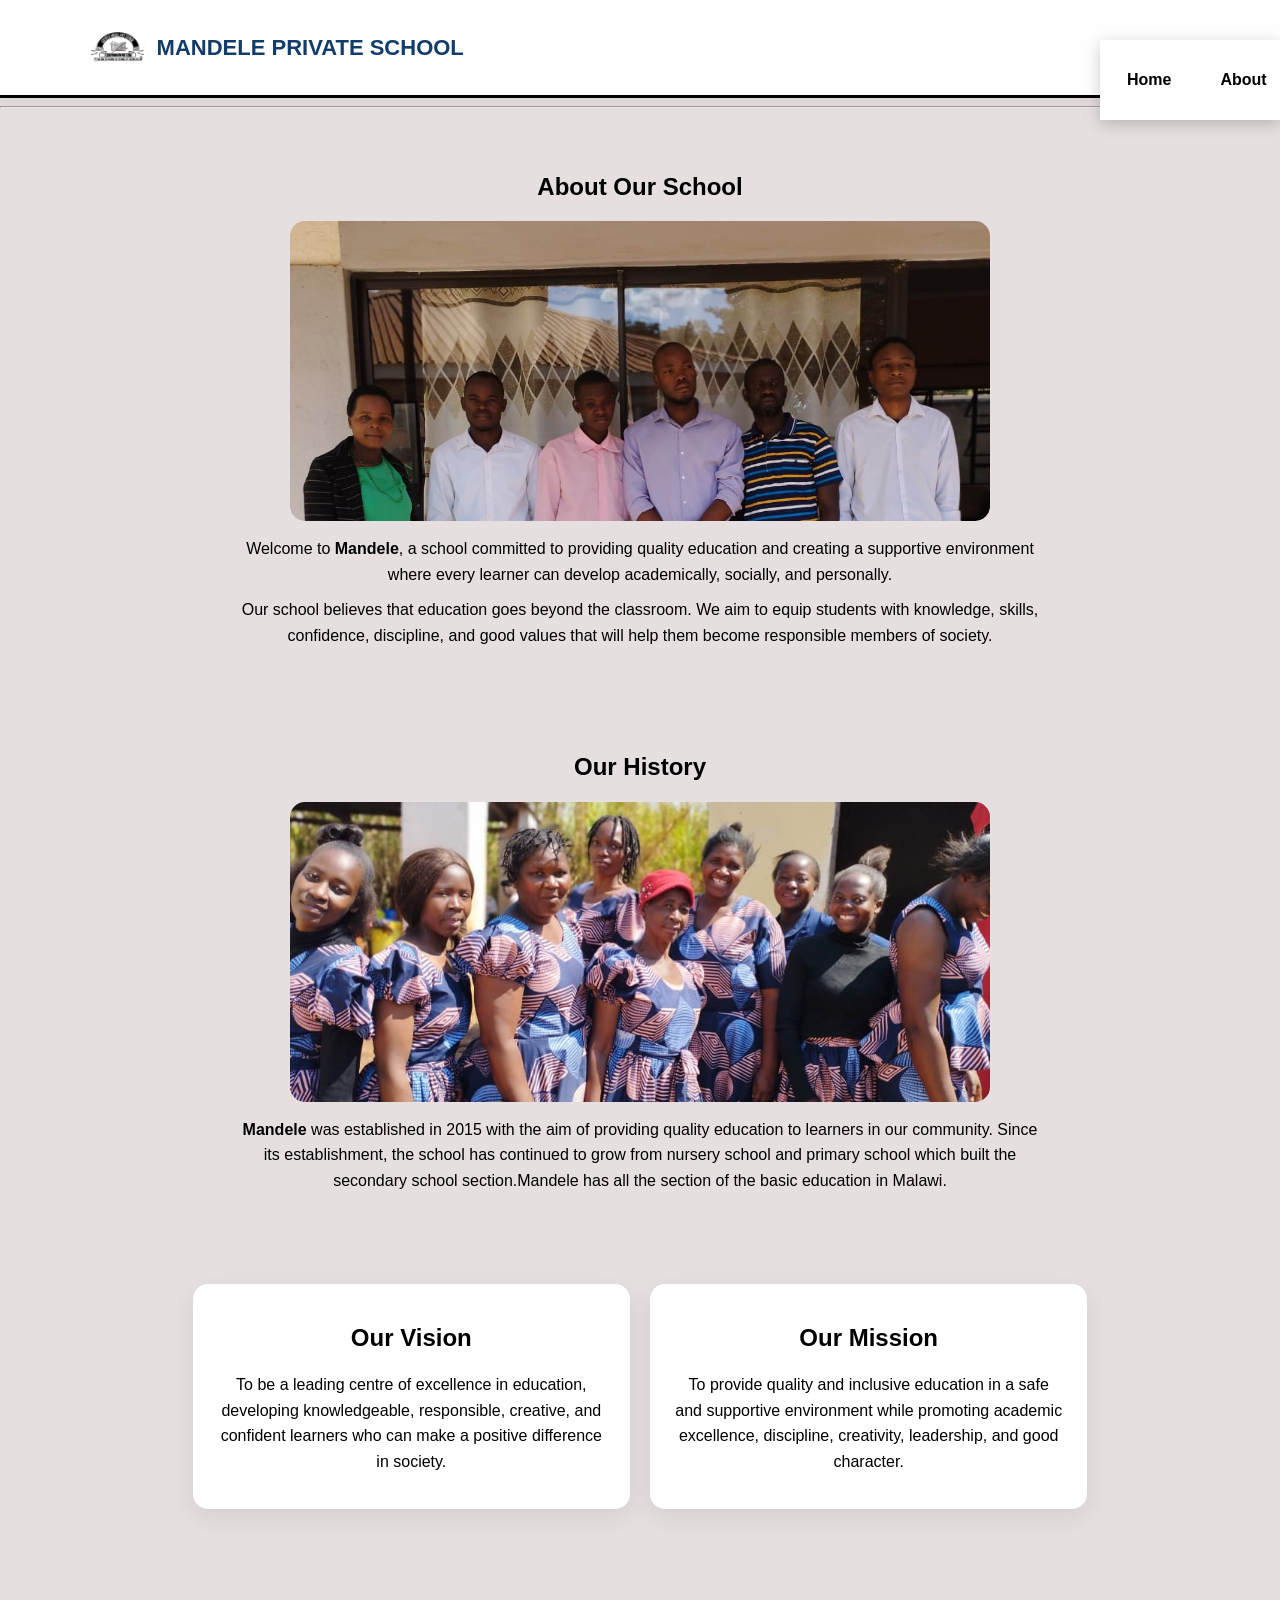
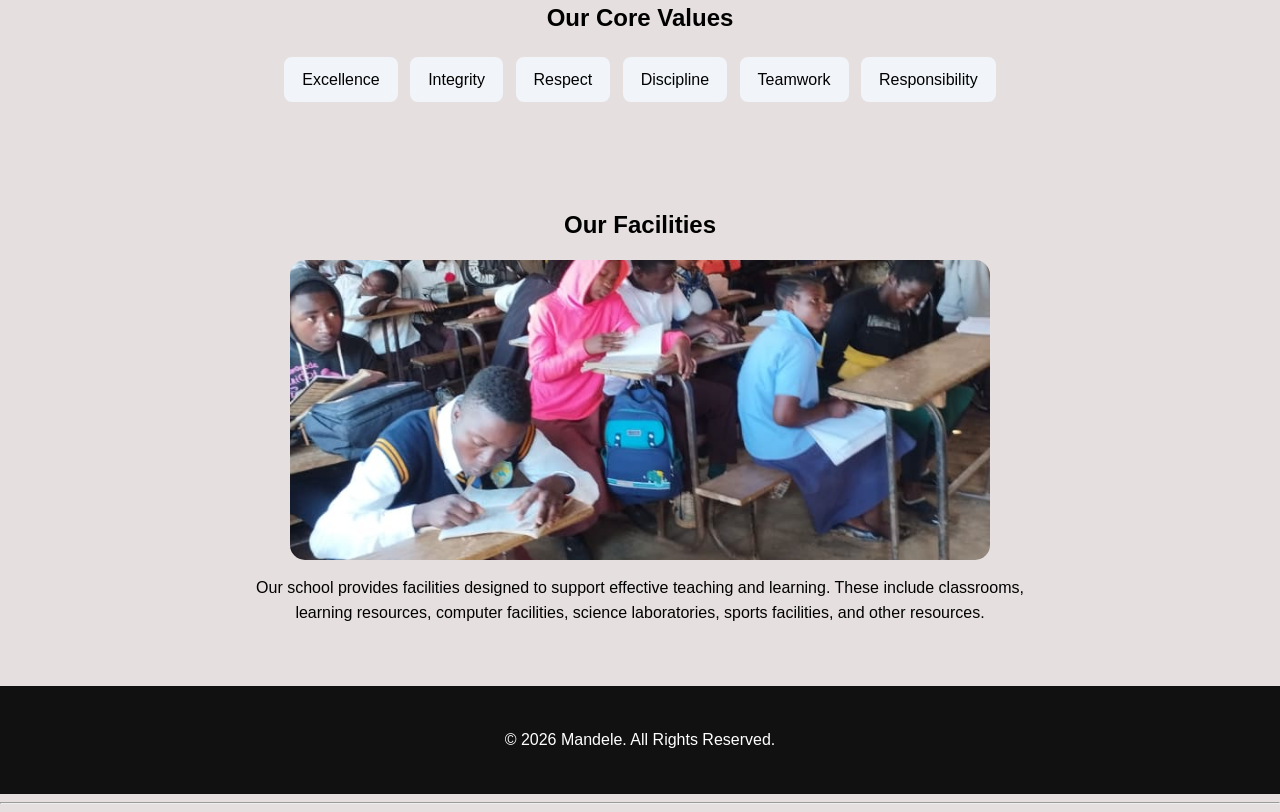
<file: about.html>
<!DOCTYPE html>
<html>
<head>
    <title> SCHOOL </title>
    <link rel="stylesheet" href="style.css">
 <meta name="viewport" content="width=device-width, initial-scale=1.0">

    </head>
     <body>


<header class="navbar">

    <div class="logo">
        <img src="logo.png" alt="School Logo">
        <h1>MANDELE PRIVATE SCHOOL</h1>
    </div>


    <nav class="nav-links">

        <a href="index.html">Home</a>
        <a href="about.html">About</a>
        <a href="admission.html">Admissions</a>
        <a href="staff.html">Staff</a>
        <a href="contact.html">Contact</a>

    </nav>

</header>
<hr>
<main> 
<!-- About Section -->
    <section class="about">
        <h2>About Our School</h2>

        <img src="3.jpeg" alt="School Building" class="about-image">

        <p>
            Welcome to <strong>Mandele</strong>, a school committed to
            providing quality education and creating a supportive environment
            where every learner can develop academically, socially, and personally.
        </p>

        <p>
            Our school believes that education goes beyond the classroom.
            We aim to equip students with knowledge, skills, confidence,
            discipline, and good values that will help them become responsible
            members of society.
        </p>
    </section>


    <!-- History -->
    <section class="history">
        <h2>Our History</h2>

        <img src="5.jpeg" alt="Students at School" class="about-image">

        <p>
            <strong>Mandele</strong> was established in 2015 with the
            aim of providing quality education to learners in our community.
            Since its establishment, the school has continued to grow from
             nursery school and primary school which built the secondary school
              section.Mandele has all the section of the basic education in Malawi. 
        </p>
    </section>


    <!-- Vision and Mission -->
    <section class="vision-mission">

        <div>
            <h2>Our Vision</h2>
            <p>
                To be a leading centre of excellence in education, developing
                knowledgeable, responsible, creative, and confident learners
                who can make a positive difference in society.
            </p>
        </div>

        <div>
            <h2>Our Mission</h2>
            <p>
                To provide quality and inclusive education in a safe and
                supportive environment while promoting academic excellence,
                discipline, creativity, leadership, and good character.
            </p>
        </div>

    </section>


    <!-- Core Values -->
    <section class="values">
        <h2>Our Core Values</h2>

        <ul>
            <li>Excellence</li>
            <li>Integrity</li>
            <li>Respect</li>
            <li>Discipline</li>
            <li>Teamwork</li>
            <li>Responsibility</li>
        </ul>
    </section>


    <!-- Facilities -->
    <section class="facilities">
        <h2>Our Facilities</h2>

        <img src="4.jpeg" alt="School Classroom" class="about-image">

        <p>
            Our school provides facilities designed to support effective
            teaching and learning. These include classrooms, learning
            resources, computer facilities, science laboratories, sports
            facilities, and other resources.
        </p>
    </section>


    <!-- Footer -->
    <footer>
        <p>&copy; 2026 Mandele. All Rights Reserved.</p>
    </footer>

</body>
</html>
</main>
<hr>
     </body>
</html>
</file>
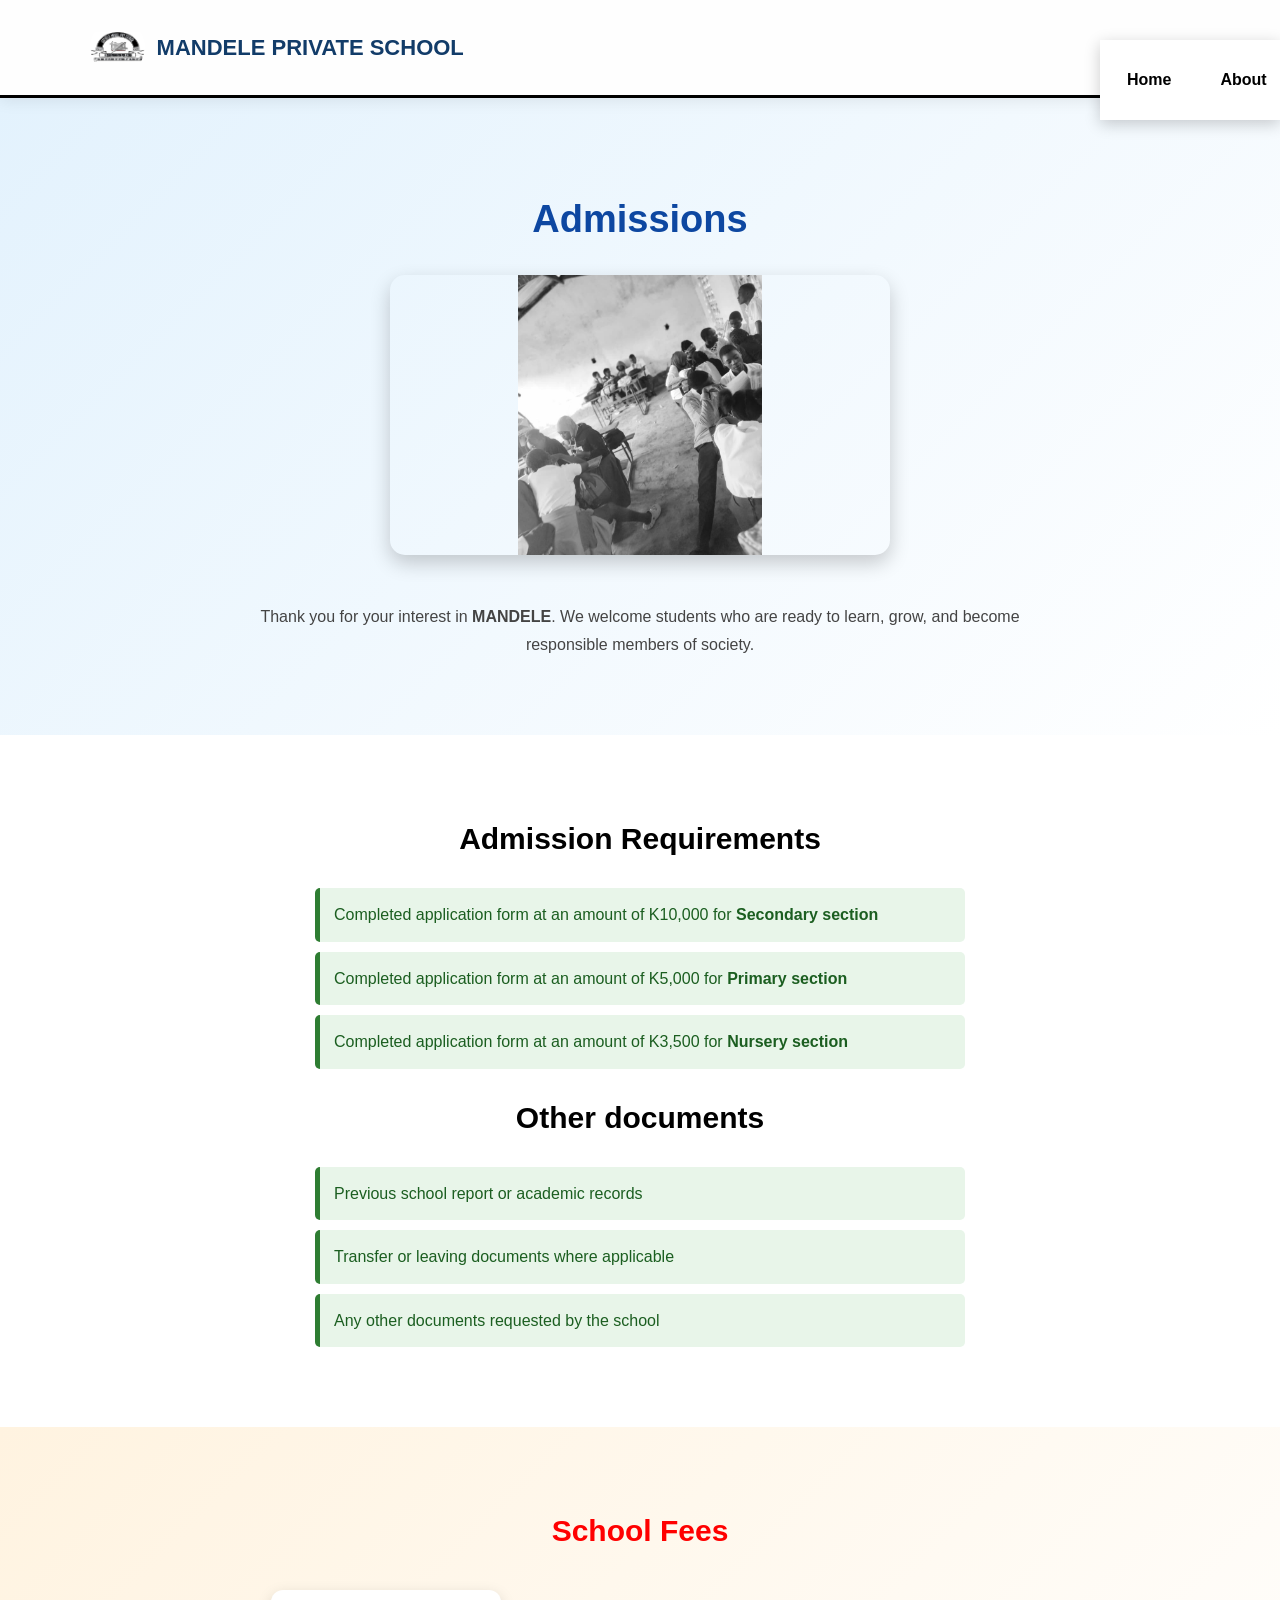
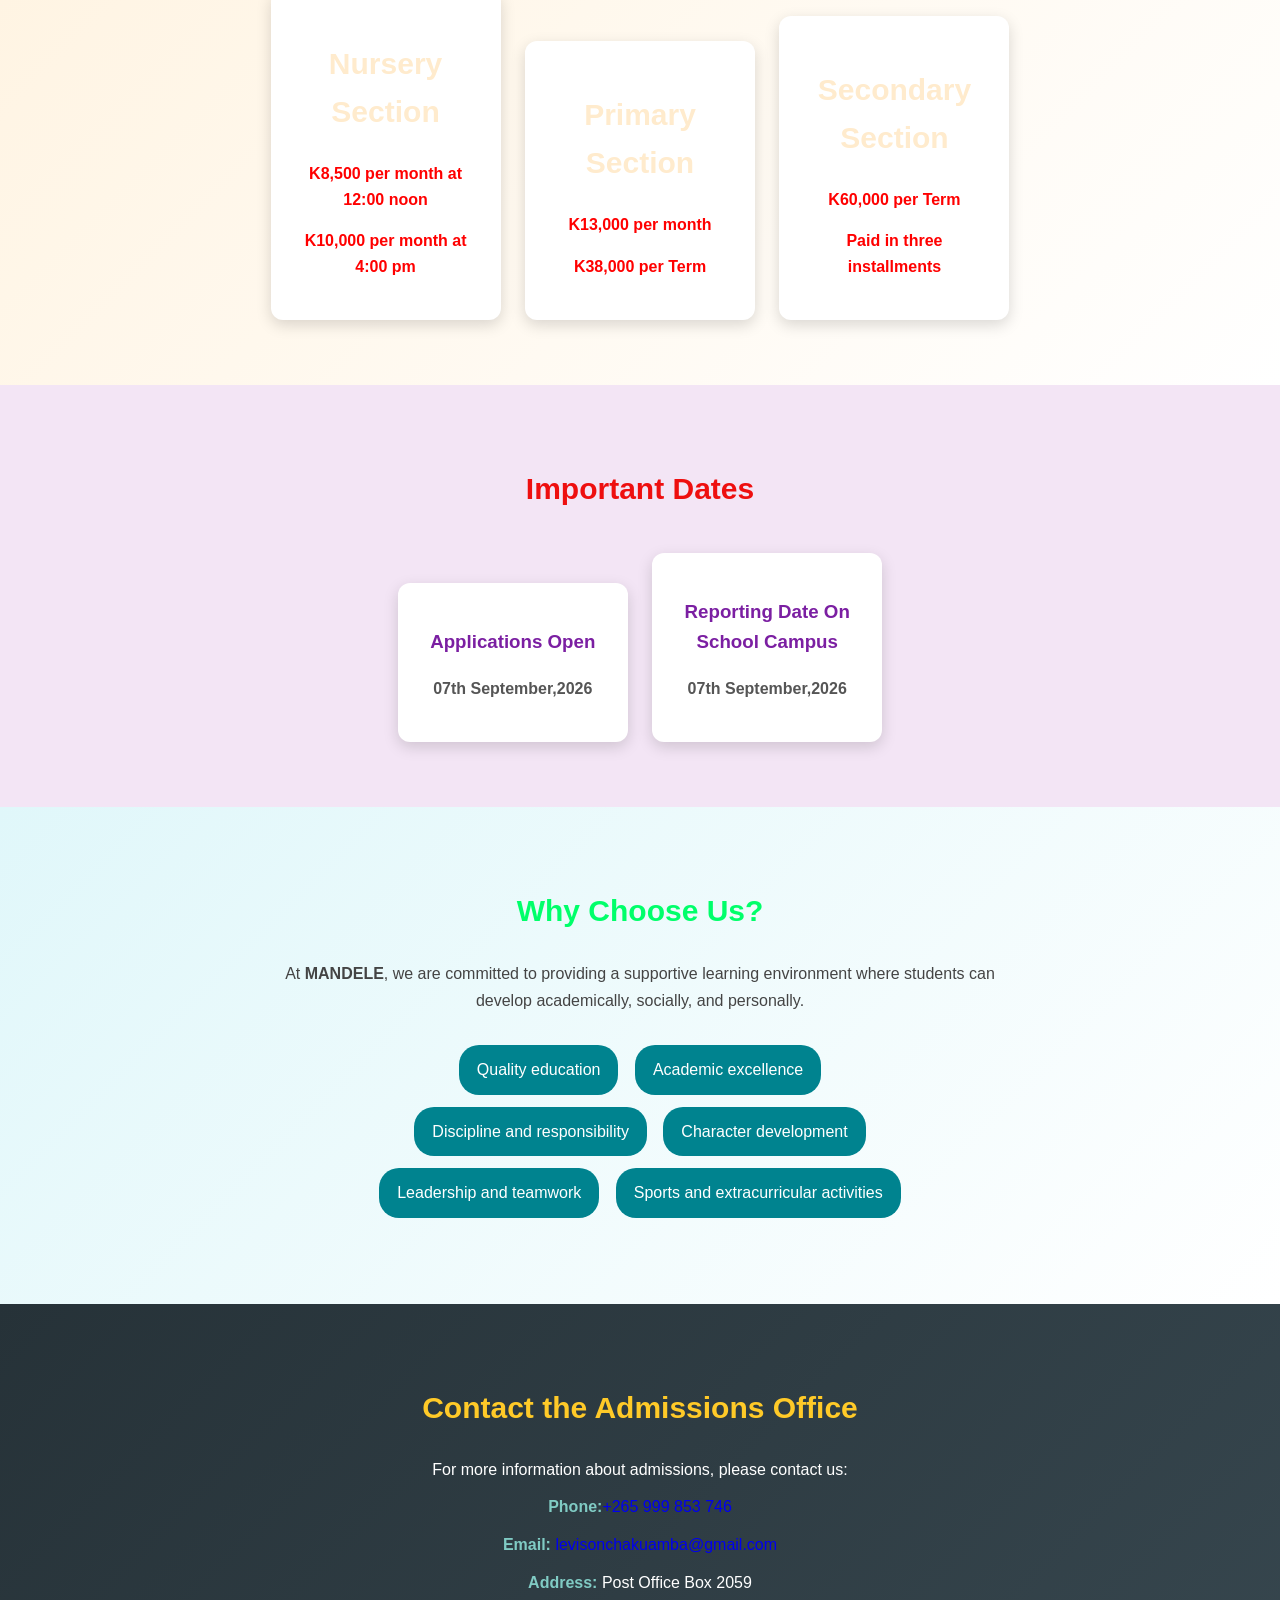
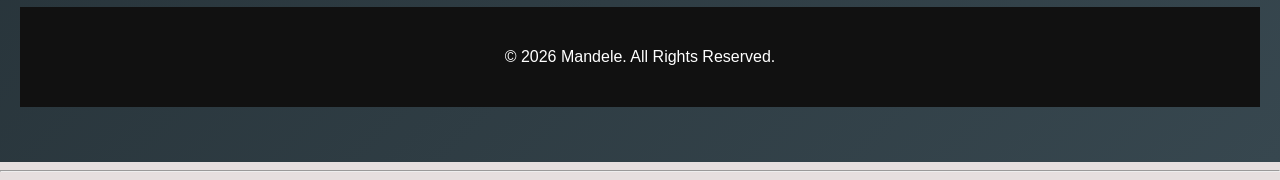
<file: admission.html>
<!DOCTYPE html>
<html>
<head>
    <title> SCHOOL </title>
    <link rel="stylesheet" href="style.css">
  <meta name="viewport" content="width=device-width, initial-scale=1.0">

    </head>
     <body>
       



<header class="navbar">

    <div class="logo">
        <img src="logo.png" alt="School Logo">
        <h1>MANDELE PRIVATE SCHOOL</h1>
    </div>


    <nav class="nav-links">

        <a href="index.html">Home</a>
        <a href="about.html">About</a>
        <a href="admission.html">Admissions</a>
        <a href="staff.html">Staff</a>
        <a href="contact.html">Contact</a>

    </nav>

</header>

<main> 
  <!-- Admissions Introduction -->
    <section class="admissions">
        <h2>Admissions</h2>

        <img src="7.jpeg" 
             alt="School Building" 
             class="admission-image">

        <p>
            Thank you for your interest in
            <strong>MANDELE</strong>.
            We welcome students who are ready to learn, grow,
            and become responsible members of society.
        </p>
    </section>


    <!-- Admission Requirements -->
    <section class="requirements">

        <h2>Admission Requirements</h2>

        <ul>
            <li>Completed application form at an amount of K10,000 for <strong>Secondary section</strong> </li>
            <li>Completed application form at an amount of K5,000 for <strong> Primary section</strong>  </li>
            <li>Completed application form at an amount of K3,500 for <strong> Nursery section</strong>  </li>
            
            <h2> Other documents</h2>

            <li>Previous school report or academic records</li>
            <li>Transfer or leaving documents where applicable</li>
            <li>Any other documents requested by the school</li>
        </ul>

    </section>


    <!-- School Fees -->
    <section class="fees">

        <h2> School Fees</h2>
            <div class="fees-box"> 
                <h2> Nursery Section</h2>
                <p> K8,500 per month at 12:00 noon</p>
                <p> K10,000 per month at 4:00 pm </p>
                
            </div>
             <div class="fees-box"> 
                <h2> Primary Section</h2>
                <p> K13,000 per month </p>
                <p> K38,000 per Term</p>
                
            </div>
             <div class="fees-box"> 
                <h2> Secondary Section</h2>
                <p> K60,000 per Term</p>
                <p> Paid in three installments</p>
                
                
            </div>
    
        

    </section>


    <!-- Important Dates -->
    <section class="dates">

        <h2>Important Dates</h2>

        <div class="date-box">
            <h3>Applications Open</h3>
            <p> 07th September,2026</p>
        </div>

        <div class="date-box">
            <h3>Reporting Date On School Campus </h3>
            <p>07th September,2026</p>
        </div>

    </section>


    <!-- Why Choose Us -->
    <section class="why-us">

        <h2>Why Choose Us?</h2>

        <p>
            At <strong>MANDELE</strong>, we are committed to
            providing a supportive learning environment where
            students can develop academically, socially, and personally.
        </p>

        <ul>
            <li>Quality education</li>
            <li>Academic excellence</li>
            <li>Discipline and responsibility</li>
            <li>Character development</li>
            <li>Leadership and teamwork</li>
            <li>Sports and extracurricular activities</li>
        </ul>

    </section>


    <!-- Contact Admissions -->
    <section class="admission-contact">

        <h2>Contact the Admissions Office</h2>

        <p>
            For more information about admissions, please contact us:
        </p>

        <p>
            <strong>Phone:</strong><a href="#">+265 999 853 746 </a>
        </p>

        <p>
            <strong>Email:</strong> <a href="#">levisonchakuamba@gmail.com</a>
        </p>

        <p>
            <strong>Address:</strong> Post Office Box 2059
        </p>




    <!-- Footer -->
    <footer>

        <p>
            &copy; 2026 Mandele. All Rights Reserved.
        </p>

    </footer>


</main>
<hr>


     </body>
</html>
</file>
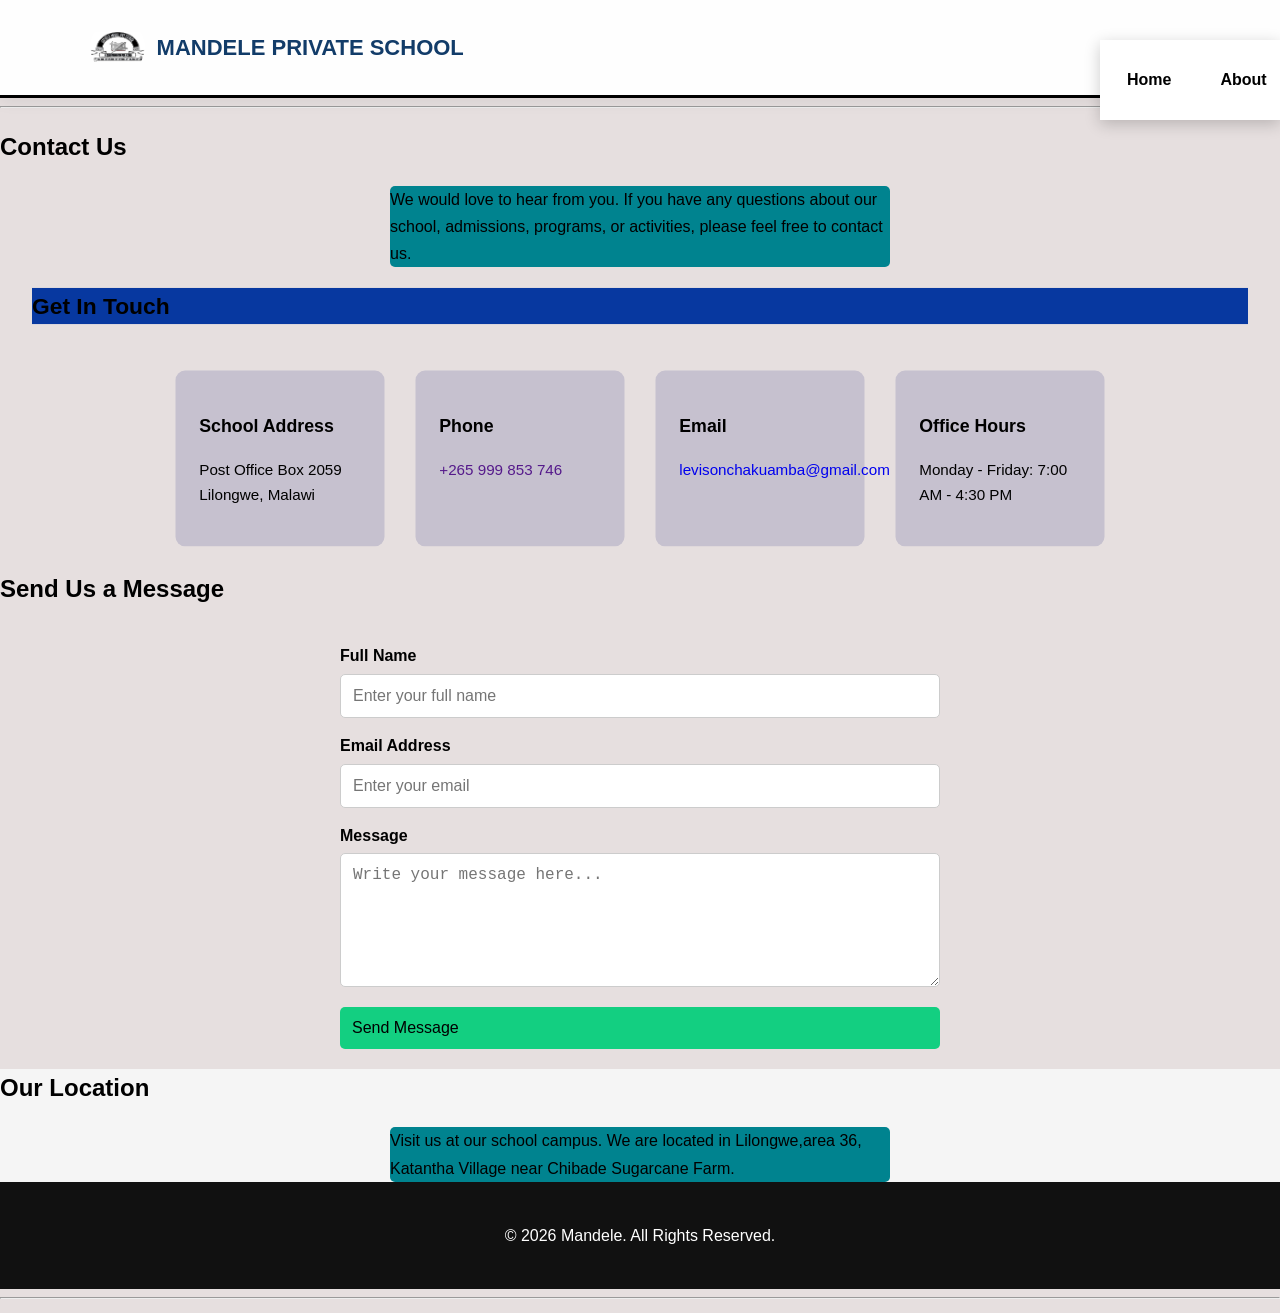
<file: contact.html>
<!DOCTYPE html>
<html>
<head>
    <title> SCHOOL </title>
    <link rel="stylesheet" href="style.css">
  <meta name="viewport" content="width=device-width, initial-scale=1.0">

    </head>
     <body>
       

<header class="navbar">

    <div class="logo">
        <img src="logo.png" alt="School Logo">
        <h1>MANDELE PRIVATE SCHOOL</h1>
    </div>


    <nav class="nav-links">

        <a href="index.html">Home</a>
        <a href="about.html">About</a>
        <a href="admission.html">Admissions</a>
        <a href="staff.html">Staff</a>
        <a href="contact.html">Contact</a>

    </nav>

</header>
<hr>
<main> 
 <!-- Contact Introduction -->
    <section class="contact-intro">

        <h2>Contact Us</h2>

        <p>
            We would love to hear from you. If you have any questions
            about our school, admissions, programs, or activities,
            please feel free to contact us.
        </p>

    </section>


    <!-- Contact Information -->
    <section class="contact-info">

        <h2>Get In Touch</h2>

        <div class="contact-box">

            <h3>School Address</h3>
            <p>
                Post Office Box 2059<br>
                Lilongwe, Malawi
            </p>

        </div>


        <div class="contact-box">

            <h3>Phone</h3>

            <p>
              <a href=""  > +265 999 853 746 </a>
            </p>

        </div>


        <div class="contact-box">

            <h3>Email</h3>

            <p>
               <a href="#"> levisonchakuamba@gmail.com </a> 
            </p>

        </div>


        <div class="contact-box">

            <h3>Office Hours</h3>

            <p>
                Monday - Friday: 7:00 AM - 4:30 PM
            </p>

        </div>

    </section>


    <!-- Contact Form -->
    <section class="contact-form">

        <h2>Send Us a Message</h2>

        <form>

            <label for="name">Full Name</label>
            <input 
                type="text" 
                id="name" 
                name="name"
                placeholder="Enter your full name"
                required
            >


            <label for="email">Email Address</label>
            <input 
                type="email" 
                id="email" 
                name="email"
                placeholder="Enter your email"
                required
            >


            <label for="message">Message</label>
            <textarea 
                id="message" 
                name="message"
                rows="6"
                placeholder="Write your message here..."
                required
            ></textarea>


            <button type="submit">
                Send Message
            </button>

        </form>

    </section>


    <!-- Location -->
    <section class="location">

        <h2>Our Location</h2>

        <p>
            Visit us at our school campus. We are located in Lilongwe,area 36, Katantha Village near Chibade Sugarcane Farm.
        </p>

    </section>


    <!-- Footer -->
    <footer>

        <p>
            &copy; 2026 Mandele. All Rights Reserved.
        </p>

    </footer>
</main>
<hr>
     </body>
</html>
</file>
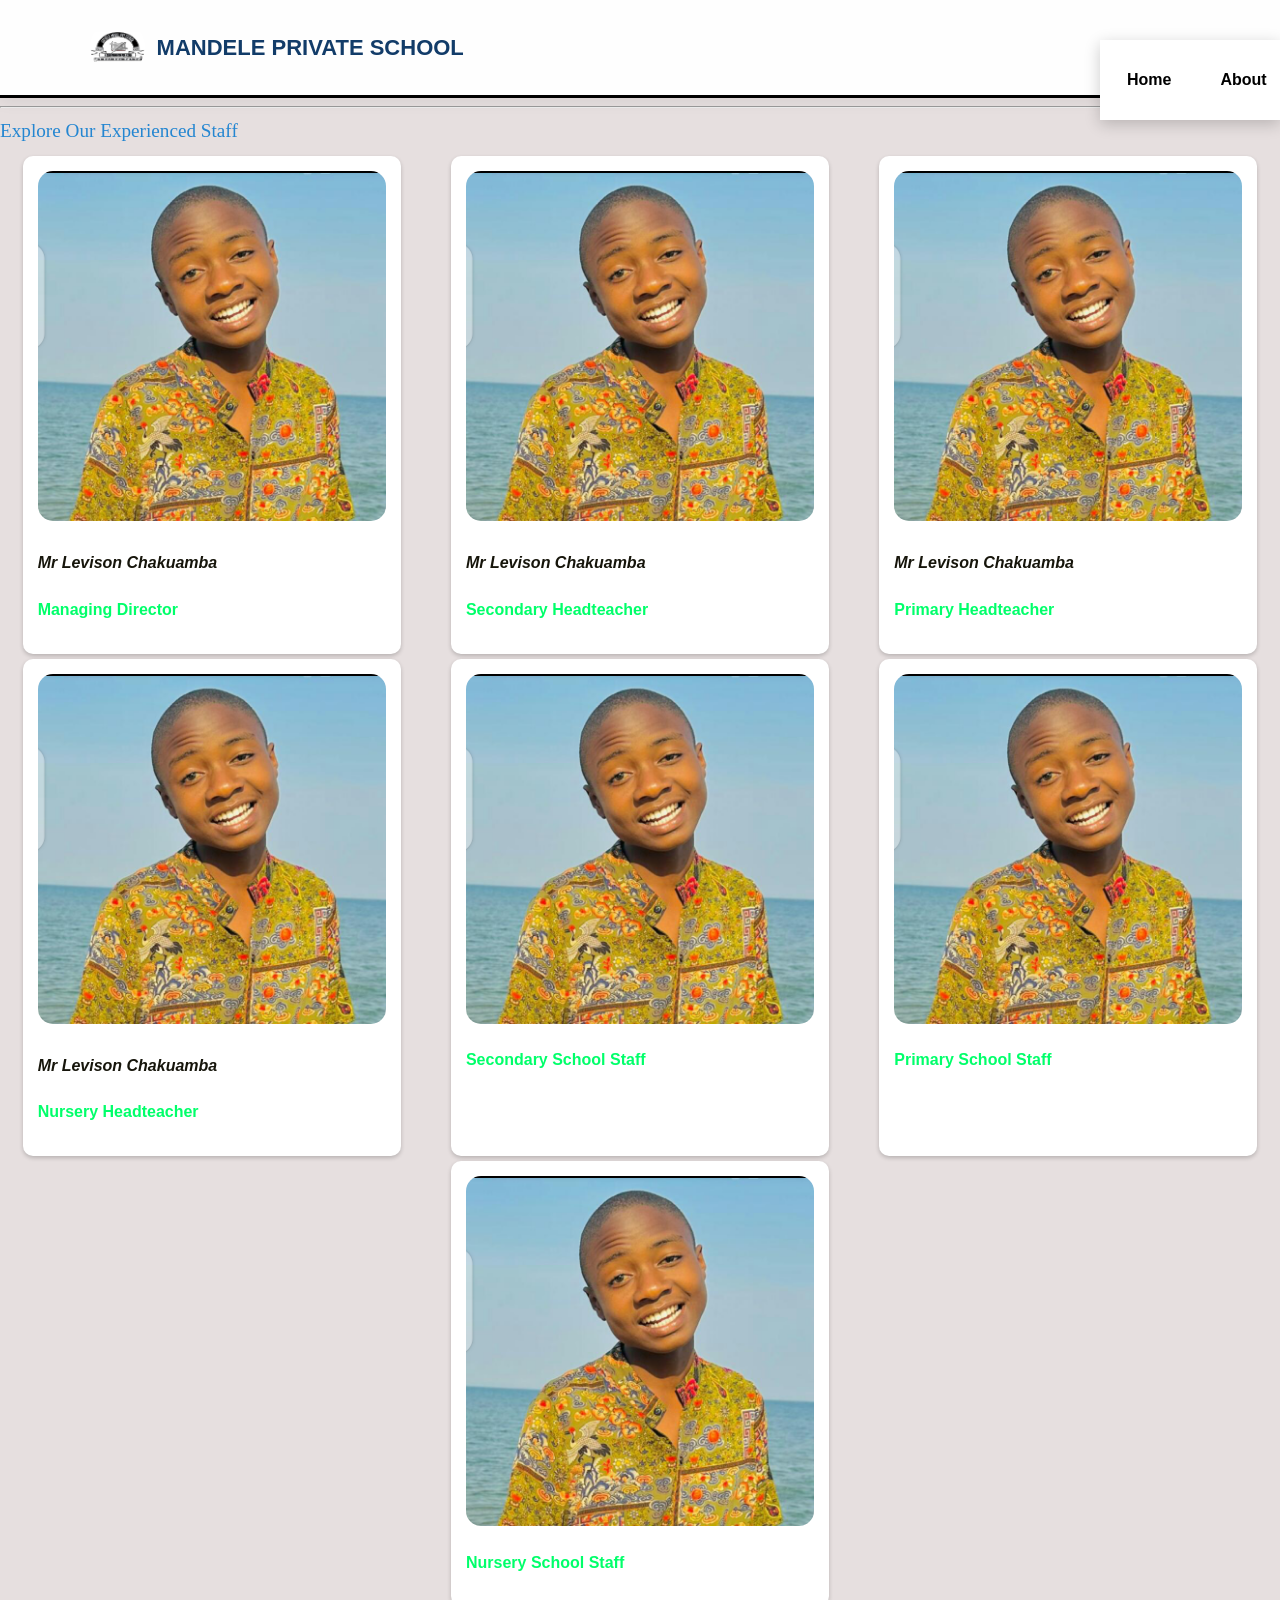
<file: staff.html>
<!DOCTYPE html>
<html>
<head>
    <title> SCHOOL </title>
    <link rel="stylesheet" href="style.css">
  <meta name="viewport" content="width=device-width, initial-scale=1.0">

    </head>
     <body>
       



<header class="navbar">

    <div class="logo">
        <img src="logo.png" alt="School Logo">
        <h1>MANDELE PRIVATE SCHOOL</h1>
    </div>


    <nav class="nav-links">

        <a href="index.html">Home</a>
        <a href="about.html">About</a>
        <a href="admission.html">Admissions</a>
        <a href="staff.html">Staff</a>
        <a href="contact.html">Contact</a>

    </nav>

</header>
<hr>
<main> 
   <h7>Explore Our Experienced Staff</h7>
   <div class ="staff-container"> 
   <div class ="staff-card"> 
    <img src="mypic.png" alt="Teacher">
    <h4> Mr Levison Chakuamba</h4>
    <p> Managing Director</p>
   </div>

   <div class="staff-card"> 
   

    <img src="mypic.png" alt="Teacher">
    <h4> Mr Levison Chakuamba </h4>
    <p> Secondary  Headteacher</p>
   </div>
    <div class="staff-card"> 
    <img src="mypic.png" alt="Teacher">
    <h4> Mr Levison Chakuamba </h4>
    <p>Primary Headteacher </p>
   </div>
     <div class="staff-card"> 
    <img src="mypic.png" alt="Teacher">
    <h4> Mr Levison Chakuamba </h4>
    <p>Nursery Headteacher </p>
   </div>
     <div class="staff-card"> 
    <img src="mypic.png" alt="Teacher"> 
    <p>Secondary School Staff </p>
   </div>
   <div class="staff-card"> 
    <img src="mypic.png" alt="Teacher"> 
    <p>Primary School Staff </p>
   </div>
   <div class="staff-card"> 
    <img src="mypic.png" alt="Teacher"> 
    <p>Nursery School Staff </p>
   </div>

    
   </div>




</main>
<hr>

     </body>
</html>
</file>
<file: style.css>
* {
    box-sizing: border-box;
}

html, body {
    margin: 0;
    padding: 0;
    width: 100%;
    overflow-x: hidden;
}


       /* ============================
   MODERN ANIMATED NAVBAR
   ============================ */

.navbar {

    position: sticky;
    top: 0;
    z-index: 1000;

    display: flex;
    justify-content: space-between;
    align-items: center;

    padding: 15px 7%;

    background: rgba(255,255,255,0.95);

    backdrop-filter: blur(10px);

    border-bottom: 3px solid;

    animation: borderColor 6s infinite;

}


/* Animated Border Colours */

@keyframes borderColor {

    0% {
        border-color: #ff0055;
    }

    25% {
        border-color: #00c3ff;
    }

    50% {
        border-color: #00ff88;
    }

    75% {
        border-color: #ffd000;
    }

    100% {
        border-color: #ff0055;
    }

}



/* Logo */

.navbar .logo {

    display: flex;
    align-items: center;
    gap: 12px;

}


.navbar .logo img {

    width: 55px;
    height: 55px;

    border-radius: 50%;

}


.navbar .logo h1 {

    color: #123c69;

    font-size: 22px;

}



/* Navigation Links */

.nav-links {

    display: flex;

    gap: 25px;

}



.nav-links a {

    position: relative;

    text-decoration: none;

    color: #222;

    font-weight: bold;

    padding: 10px 15px;

    border-radius: 25px;

    transition: 0.4s;

}



/* Hover Background */

.nav-links a:hover {

    color: white;

    background: linear-gradient(
        45deg,
        #ff0055,
        #00c3ff,
        #00ff88
    );

    transform: translateY(-4px);

}



/* Animated Underline */

.nav-links a::after {

    content: "";

    position: absolute;

    left: 50%;

    bottom: 3px;

    width: 0%;

    height: 3cm;

    background: linear-gradient(
        90deg,
        #ff0055,
        #00c3ff,
        #00ff88
    );

    transition: 0.4s;

    transform: translateX(-50%);

}



.nav-links a:hover::after {

    width: 80%;

}



/* Active Page */

.nav-links a.active {

    color: #2486d1;

}



/* Mobile Navigation */

@media(max-width:800px){

    .navbar{

        flex-direction: column;

        gap:20px;

    }


    .nav-links{

        flex-wrap:wrap;

        justify-content:center;

        gap:10px;

    }

}
                        /* FOR HOME PAGE */ 
            /* ===================================== GENERAL===================================== */


 {
    margin: 0;
    padding: 0;
    box-sizing: border-box;
}

body {
    font-family: Arial, sans-serif;
    color:black;
    line-height: 1.6;
    background: #e6dfdf;
}

a {
    text-decoration: none;
}


/* =====================================
   HEADER
   ===================================== */

.header {
    width: 100%;
    padding: 15px 7%;
    display: flex;
    justify-content: space-between;
    align-items: center;
    background: white;
    box-shadow: 0 3px 15px rgba(0, 0, 0, 0.08);
    position: sticky;
    top: 0;
    z-index: 1000;
}

.logo {
    display: flex;
    align-items: center;
    gap: 12px;
}

.logo img {
    width: 20cm;
    height: 20cm;
    object-fit: contain;
}

.logo h1 {
    color: #123c69;
    font-size: 22px;
}

.logo p {
    font-size: 11px;
    color: #777;
}

nav {
    display: flex;
    gap: 25px;
}

nav a {
    color: #333;
    font-weight: 600;
    transition: 0.3s;
}

nav a:hover,
nav a.active {
    color: #1976d2;
}


/* =====================================
   HERO
   ===================================== */

.hero {
        width:100%; 
    min-height: 100%;

    background-image:
        linear-gradient(
            rgba(5, 30, 55, 0.72),
            rgba(5, 30, 55, 0.72)
        ),
        url("school.jpg");

    background-size: cover;
    background-position: center;

    display: flex;
    align-items: center;

    padding: 80px 7%;

    color: white;
}

.hero-content {
    max-width: 100% ;
}

.welcome {
    color: #64d8cb;
    font-weight:bold;
    font-size: 20px;
    letter-spacing: 3px;
    margin-bottom: 15px;
}

.hero h2 {
    font-size: 58px;
    line-height: 1.15;
    margin-bottom: 25px;
}

.hero h2 span {
    color: #64d8cb;
}

.hero p:not(.welcome) {
    font-size: 18px;
    max-width: 650px;
    color: #eeeeee;
}

.hero-buttons {
    margin-top: 35px;
    display: flex;
    gap: 15px;
    flex-wrap: wrap;
}

.btn-primary,
.btn-secondary {
    padding: 14px 25px;
    border-radius: 30px;
    font-weight: bold;
    transition: 0.3s;
}

.btn-primary {
    background: #64d8cb;
    color: #073b4c;
}

.btn-primary:hover {
    transform: translateY(-3px);
}

.btn-secondary {
    border: 2px solid white;
    color: white;
}

.btn-secondary:hover {
    background: white;
    color: #2c2cbd;
}


/* =====================================
   INTRODUCTION
   ===================================== */

.intro {
    padding: 100px 7%;
    display: flex;
    align-items: center;
    gap: 70px;
}

.intro-text {
    flex: 1;
}

.intro-image {
    flex: 1;
}

.intro-image img {
    width: 100%;
    height: 400px;
    object-fit: cover;
    border-radius: 20px;
    box-shadow: 0 15px 40px rgba(0, 0, 0, 0.15);
}

.section-label {
    color: #1976d2;
    font-size: 13px;
    font-weight: bold;
    letter-spacing: 3px;
    margin-bottom: 10px;
}

.intro h2,
.section-heading h2 {
    font-size: 40px;
    line-height: 1.2;
    margin-bottom: 20px;
}

.intro h2 span,
.section-heading h2 span {
    color: #3f7cb9;
}

.intro-text p {
    color: #666;
    margin-bottom: 15px;
}

.read-more {
    display: inline-block;
    margin-top: 15px;
    color: #1976d2;
    font-weight: bold;
}


/* =====================================
   SCHOOL SECTIONS
   ===================================== */

.school-sections {
    background: #f5f8fc;
    padding: 50px 5%;
}

.section-heading {
    text-align: center;
    max-width: 750px;
    margin: 0 auto 50px;
}

.section-heading > p:last-child {
    color: #777;
}

.section-cards {
    display: flex;
    gap: 25px;
    width: 100%;
    padding: 30px;
}

.school-card {
    flex: 1;
    background: white;
    padding: 35px;
    border-radius: 20px;
    box-shadow: 0 10px 30px rgba(0, 0, 0, 0.07);
    transition: 0.3s;
    border-top: 5px solid;
}

.school-card:hover {
    transform: translateY(-10px);
    box-shadow: 0 20px 40px rgba(0, 0, 0, 0.12);
}

.nursery {
    border-color: #ff9800;
}

.primary {
    border-color:RED;
}

.secondary {
    border-color: #682121;
}

.card-icon {
    font-size: 40px;
    margin-bottom: 15px;
}

.school-card h3 {
    font-size: 25px;
    margin-bottom: 12px;
}

.school-card p {
    color: #666;
    margin-bottom: 20px;
}

.school-card h4 {
    margin-bottom: 12px;
    color: #333;
}

.school-card ul {
    list-style: none;
}

.school-card li {
    padding: 7px 0;
    border-bottom: 1px solid #eeeeee;
}

.class-grid {
    display: grid;
    grid-template-columns: repeat(2, 1fr);
    gap: 8px;
}

.class-grid span {
    padding: 10px;
    background: #f1f5f9;
    border-radius: 7px;
    text-align: center;
    font-size: 14px;
}


/* =====================================
   WHY CHOOSE US
   ===================================== */

.why-us {
    padding: 100px 7%;
}

.features {
    display: grid;
    grid-template-columns: repeat(4, 1fr);
    gap: 20px;
}

.feature {
    padding: 30px;
    text-align: center;
    border: 1px solid #eeeeee;
    border-radius: 15px;
    transition: 0.3s;
}

.feature:hover {
    transform: translateY(-8px);
    box-shadow: 0 15px 30px rgba(0, 0, 0, 0.08);
}

.feature-icon {
    font-size: 35px;
    margin-bottom: 15px;
}

.feature h3 {
    margin-bottom: 10px;
}

.feature p {
    color: #777;
}


/* =====================================
   CALL TO ACTION
   ===================================== */

.cta {
    padding: 90px 7%;
    text-align: center;

    background:
        linear-gradient(
            rgba(18, 60, 105, 0.95),
            rgba(18, 60, 105, 0.95)
        );
        
    color: white;
}

.cta h2 {
    font-size: 42px;
    margin-bottom: 15px;
}

.cta h2 span {
    color: #64d8cb;
}

.cta p:not(.section-label) {
    max-width: 650px;
    margin: auto;
    color: #dce7f2;
}

.cta-button {
    display: inline-block;
    margin-top: 30px;
    padding: 15px 30px;
    border-radius: 30px;
    background: #64d8cb;
    color: #073b4c;
    font-weight: bold;
}


/* =====================================
   FOOTER
   ===================================== */

footer {
    background: #101820;
    color: white;
}

.footer-content {
    padding: 60px 7%;
    display: grid;
    grid-template-columns: 2fr 1fr 1fr;
    gap: 50px;
}

.footer-content h3 {
    color: #64d8cb;
    margin-bottom: 10px;
}

.footer-content h4 {
    margin-bottom: 15px;
}

.footer-content a {
    display: block;
    color: #bbb;
    margin: 7px 0;
}

.footer-content a:hover {
    color: #64d8cb;
}

.footer-content p {
    color: #bbb;
}

.copyright {
    border-top: 1px solid #26343e;
    padding: 20px;
    text-align: center;
    color: #888;
}


/* =====================================
   MOBILE RESPONSIVE
   ===================================== */
@media screen and (max-width: 600px) {

    .section-cards {
        display: flex !important;
        flex-direction: column !important;
        width: 100% !important;
        padding: 15px !important;
        gap: 25px !important;
    }

    .school-card {
        width: 100% !important;
        min-width: 0 !important;
        max-width: 100% !important;
        flex: none !important;
    }

}

@media (max-width: 900px) {

    .header {
        flex-direction: column;
        gap: 15px;
    }

    nav {
        gap: 12px;
        flex-wrap: wrap;
        justify-content: center;
    }

    .hero h2 {
        font-size: 42px;
    }

    .intro {
        flex-direction: column;
    }

    .section-cards {
        grid-template-columns: 1fr;
    }

    .features {
        grid-template-columns: repeat(2, 1fr);
    }

    .footer-content {
        grid-template-columns: 1fr;
    }
}


@media (max-width: 600px) {

    .hero {
        min-height: 550px;
        padding: 60px 6%;
    }

    .hero h2 {
        font-size: 34px;
    }

    .intro h2,
    .section-heading h2 {
        font-size: 32px;
    }

    .features {
        grid-template-columns: 1fr;
    }

    .hero-buttons {
        flex-direction: column;
    }

    .btn-primary,
    .btn-secondary {
        text-align: center;
    }

}

            /* FOR HOME PAGE */ 
        }
        /*FOR CONTACT US */ 
        .contact-intro,
.contact-info,
.contact-form,
.location {
    padding: 50px;
    text-align: center;
      background-color: #a31010;
}

.contact-intro p,
.location p {
    max-width: 500px;
    margin: auto;
    line-height: 1.7;
    border-radius: 5px;
    background-color: #00838f;
    
    
}

.contact-info {
    display: flex;
    flex-wrap: wrap;
    justify-content: center;
    gap: 20px;
   
}

.contact-info h2 {
    width: 150%;
     background-color: #0738a0;
    transform: scale(0.95);
}

.contact-box {
    width: 220px;
    padding: 25px;
    border-radius: 10px;
    background-color: #f2f2f2;
     background-color: #c6c1cf;
    transform: scale(0.95);
}
/*h2{
    text-align: center;
    background-color: #0d47a1;
    border-radius: 20px; 
    font-style: padding ;
}
*/ 
.contact-form form {
    max-width: 600px;
    margin: auto;
    display: flex;
    flex-direction: column;
    text-align: left;
}

.contact-form label {
    margin-top: 15px;
    margin-bottom: 5px;
    font-weight: bold;
}

.contact-form input,
.contact-form textarea {
    padding: 12px;
    border: 1px solid #ccc;
    border-radius: 5px;
    font-size: 16px;
}

.contact-form button {
        display:flex; 
    margin-top: 20px;
    padding: 12px;
    border: tomato;
    border-radius: 5px;
    cursor: pointer;
    font-size: 16px;
     background-color: #13cf81;
}

.location {
    background-color: #f5f5f5;
}
 /* CSS FOR CONTACT US  ENDS HEAR 
 NEXT IS ABOUT PAGE*/ 
header {
    position: sticky;
    top: 0;
    z-index: 1000;

    display: flex;
    justify-content: space-between;
    align-items: center;

    padding: 15px 7%;

    background: white;

    box-shadow: 0 3px 15px rgba(0,0,0,0.08);
}
header nav {
    display: flex;
    gap: 20px;
}

header nav a {
    text-decoration: none;
    color: #222;
    font-weight: bold;
}

.about,
.history,
.vision-mission,
.values,
.facilities {
    width: 100%;
    max-width: 1100px;
    margin: 20px auto;
    padding: 30px 5%;
    text-align: center;
}

/* Headings */

.about h2,
.history h2,
.vision-mission h2,
.values h2,
.facilities h2 {
    margin: 10px 0 15px;
}

/* Images */

.about-image {
    width: 100%;
    max-width: 700px;
    height: 300px;
    object-fit: cover;
    border-radius: 15px;
    display: block;
    margin: 15px auto;
}

/* Paragraphs */

.about p,
.history p,
.vision-mission p,
.facilities p {
    max-width: 800px;
    margin: 10px auto;
    line-height: 1.6;
}

/* Vision & Mission */

.vision-mission {
    display: flex;
    justify-content: center;
    gap: 20px;
}

.vision-mission div {
    width: 45%;
    padding: 25px;
    background: white;
    border-radius: 15px;
    box-shadow: 0 8px 25px rgba(0, 0, 0, 0.08);
}

/* Core Values */

.values ul {
    list-style: none;
    padding: 0;
    margin: 10px 0;
}

.values li {
    display: inline-block;
    padding: 10px 18px;
    margin: 4px;
    border-radius: 8px;
    background: #f1f5f9;
}

/* =========================
   PHONE RESPONSIVE
========================= */

@media screen and (max-width: 600px) {

    .about,
    .history,
    .vision-mission,
    .values,
    .facilities {
        width: 100%;
        margin: 10px auto;
        padding: 20px 5%;
    }

    .about h2,
    .history h2,
    .vision-mission h2,
    .values h2,
    .facilities h2 {
        margin: 5px 0 10px;
    }

    .about-image {
        width: 100%;
        height: 230px;
        margin: 10px auto;
    }

    .about p,
    .history p,
    .vision-mission p,
    .facilities p {
        margin: 8px auto;
        line-height: 1.5;
    }

    .vision-mission {
        display: flex;
        flex-direction: column;
        gap: 15px;
    }

    .vision-mission div {
        width: 100%;
        padding: 20px;
    }

    .values li {
        padding: 8px 14px;
        margin: 3px;
    }
       }
/* CSS FOR ABOUT PAGE   ENDS HEAR 
 NEXT IS ADMISSION*/ 
 /* ==============================
   ADMISSIONS PAGE
   ============================== */

.admissions {
    background: linear-gradient(135deg, #e3f2fd, #ffffff);
    padding: 60px 20px;
    text-align: center;
}

.admissions h2 {
    color: #0d47a1;
    font-size: 38px;
    margin-bottom: 25px;
}

.admissions p {
    max-width: 800px;
    margin: 15px auto;
    line-height: 1.8;
    color: #444;
}

.admission-image {
    width: 500px;
    max-width: 90%;
    height: 280px;
    object-fit:contain;
    border-radius: 15px;
    box-shadow: 0 8px 20px rgba(0, 0, 0, 0.2);
    margin-bottom: 25px;
}


/* ==============================
   ADMISSION REQUIREMENTS
   ============================== */

.requirements {
    background-color: #ffffff;
    padding: 55px 20px;
    text-align: center;
}

.requirements h2 {
    color: black;
    font-size: 30px;
}

.requirements p {
    color: #555;
}

.requirements ul {
    max-width: 650px;
    margin: 25px auto;
    padding: 0;
    list-style: none;
}

.requirements li {
    background-color: #e8f5e9;
    color: #1b5e20;
    margin: 10px 0;
    padding: 14px;
    border-left: 5px solid #2e7d32;
    border-radius: 5px;
    text-align: left;
    transition: 0.3s;
}

.requirements li:hover {
    transform: translateX(8px);
    background-color: #c8e6c9;
}


/* ==============================
   SCHOOL FEES
   ============================== */

.fees {
    background: linear-gradient(135deg, #fff3e0, #ffffff);
    padding: 55px 20px;
    text-align: center;
}

.fees h2 {
    color: #ff0000;
    font-size: 30px;
}
.fees-box {
    display: inline-block;
    width: 230px;
    margin: 10px;
    padding: 25px;
    background-color: white;
    border-radius: 12px;
    box-shadow: 0 5px 15px rgba(0, 0, 0, 0.15);
    transition: 0.3s;
}

.date-box:hover {
    transform: translateY(-8px);
}

.fees-box h2 {
    color: blanchedalmond;
}

.fees-box p {
    color: red;
    font-weight: bold;
}


/* ==============================
   IMPORTANT DATES
   ============================== */

.dates {
    background-color: #f3e5f5;
    padding: 55px 20px;
    text-align: center;
}

.dates h2 {
    color: #ee0f0f;
    font-size: 30px;
    margin-bottom: 30px;
}

.date-box {
    display: inline-block;
    width: 230px;
    margin: 10px;
    padding: 25px;
    background-color: white;
    border-radius: 12px;
    box-shadow: 0 5px 15px rgba(0, 0, 0, 0.15);
    transition: 0.3s;
}

.date-box:hover {
    transform: translateY(-8px);
}

.date-box h3 {
    color: #7b1fa2;
}

.date-box p {
    color: #555;
    font-weight: bold;
}


/* ==============================
   WHY CHOOSE US
   ============================== */

.why-us {
    background: linear-gradient(135deg, #e0f7fa, #ffffff);
    padding: 55px 20px;
    text-align: center;
}

.why-us h2 {
    color: #00ff6a;
    font-size: 30px;
}

.why-us p {
    max-width: 750px;
    margin: 15px auto;
    line-height: 1.7;
    color: #444;
}

.why-us ul {
    list-style: none;
    padding: 0;
    max-width: 600px;
    margin: 25px auto;
}

.why-us li {
    display: inline-block;
    background-color: #00838f;
    color: white;
    padding: 12px 18px;
    margin: 6px;
    border-radius: 20px;
    transition: 0.3s;
}

.why-us li:hover {
    background-color: #004d40;
    transform: scale(1.05);
}


/* ==============================
   ADMISSIONS CONTACT
   ============================== */

.admission-contact {
    background: linear-gradient(135deg, #263238, #37474f);
    color: white;
    padding: 55px 20px;
    text-align: center;
}

.admission-contact h2 {
    color: #ffca28;
    font-size: 30px;
   
}

.admission-contact p {
    margin: 12px;
}

.admission-contact strong {
    color: #80cbc4;
}


/* ==============================
   FOOTER
   ============================== */

footer {
    background-color: #111;
    color: white;
    text-align: center;
    padding: 25px;
}
/* STAFF CSS*/ 
h7{
    color: #2486d1;
    font-size: larger;
    font-family: fantasy;
    
  
}
.staff-card h4 {
    font-family:Arial, Helvetica, sans-serif;
    font: 100px;
    font-style:italic;
    font-weight: bold;
    color: rgb(22, 21, 11);
    
}
.staff-card p {
    font-family:Arial, Helvetica, sans-serif;
    font: 100px;
    font-weight: bold;
    color: #00ff6a;
    
}

.staff-card {
    width: auto;
    padding: 15px;
    background: white;
  /* border: 1px solid #ddd;*/
    border-radius: 10px;
    box-shadow: 0 5px 20px rgba(0, 0, 0, 0.1);
   /* overflow: hidden;*/
   box-shadow: 0px 2px 4px rgba(0, 0, 0, 0.2);
   margin: 0 auto;
   box-sizing: border-box;
}
.staff-card img{
    width:100%; 
    height:350px; 
  object-fit:cover;
      border-radius: 15px;
      /*display: block;*/ 
}
  .staff-container{ 
        display:flex; 
        grid-template-columns: repeat (3,minmax(280px,350px)); 
        gap : 5px; 
       padding: 0px;
        justify-content: center;
        margin-top: 10px;
        flex-wrap: wrap;
     }
     @media(max-width:800px) {
        .staff-container {
            grid-template-columns: repeat(2,1fr);
        }
     }
     @media (max-with:500px){
.staff-container{
    grid-template-columns: 1fr;
}
     }
@media (max-width: 600px) {

    .section-cards {
        display: flex;
        grid-template-columns: 1fr !important;
        gap: 25px;
        width: 100%;
        padding:20px;   
    }

    .school-card {
        width: 100%;
    }

}
a.whatsapp-btn {
    display: inline-block;
    padding: 12px 20px;
    background: #25D366;
    color: black;
    text-decoration: none;
    border-radius: 25px;
            }
a.call-btn {
    display: inline-block;
    padding: 12px 25px;
    background: #1e88e5;
    color: black;
    text-decoration: none;
    border-radius: 25px;
          }
a.email-btn {
    display: inline-block;
    padding: 12px 25px;
    background: #e74c3c;
    color: black;   
    text-decoration: none;
    border-radius: 25px;
    font-weight: bold;
        }

/*Button */ 
.menu {
    position: relative;
}

.menu summary {
    cursor: pointer;
    font-size: 25px;
    list-style: none;
}

.nav-links {
    position: absolute;
    right: 0;
    top: 40px;
    background: white;
    width: 180px;
    padding: 15px;
    box-shadow: 0 4px 15px rgba(0,0,0,0.2);
}

.nav-links a {
    display: block;
    padding: 12px;
    text-decoration: none;
    color: black;
}

.nav-links a:hover {
    background: #eee;
}
</file>
